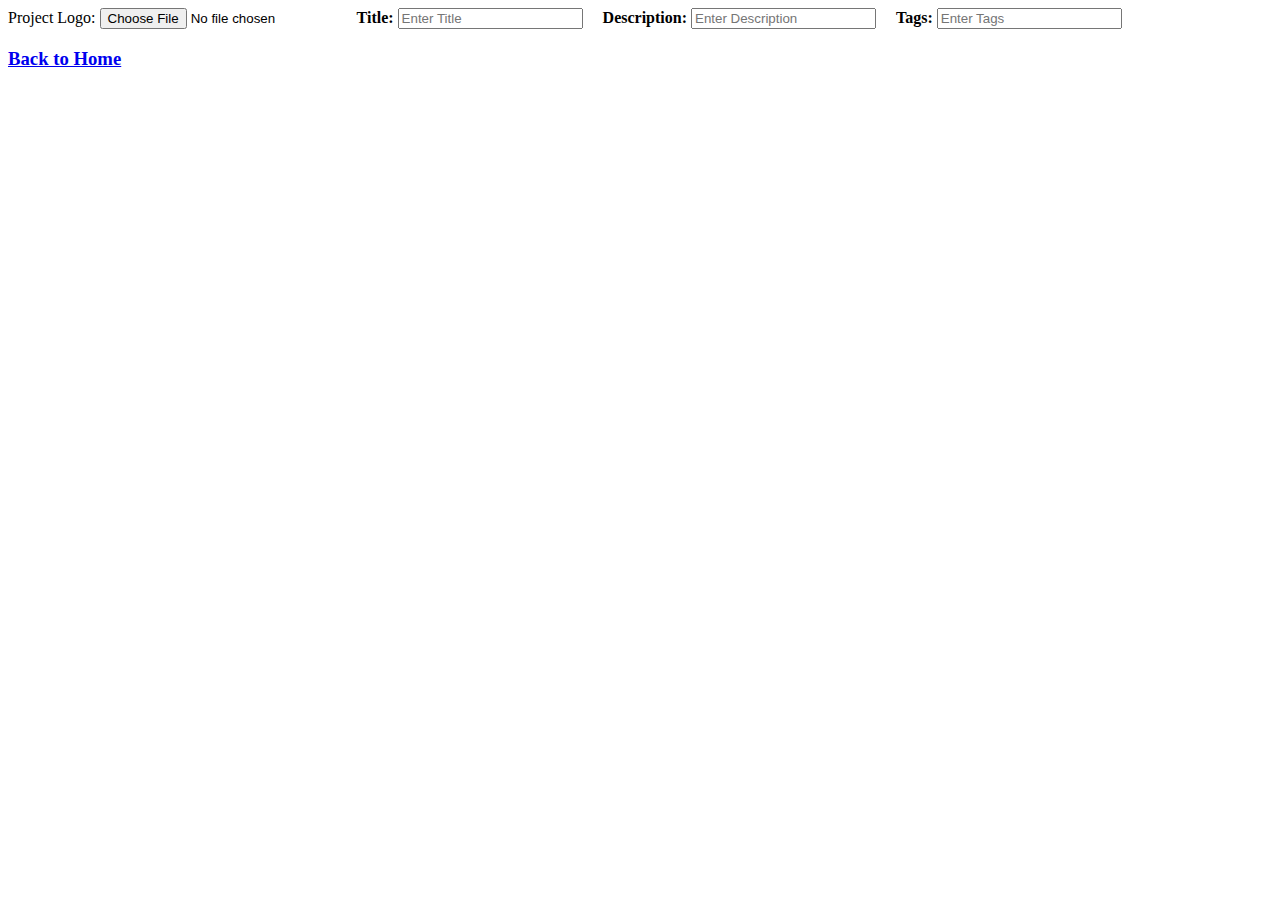
<file: create.html>
<!DOCTYPE html>
<html lang="en">
  <head>
    <meta charset="UTF-8" />
    <meta http-equiv="X-UA-Compatible" content="IE=edge" />
    <meta name="viewport" content="width=device-width, initial-scale=1.0" />
    <title>Add New Project</title>
  </head>
  <body>
    <form action="#">
      <label for="pjt_logo">Project Logo:</label>
      <input type="file" name="pjt_logo" id="pjt_logo" required />
      <label for="title"><b>Title:</b></label>
      <input
        type="text"
        placeholder="Enter Title"
        name="title"
        id="title"
        required
      />&ensp;&ensp;
      <label for="des"><b>Description:</b></label>
      <input
        type="text"
        placeholder="Enter Description"
        name="des"
        id="des"
        required
      />&ensp;&ensp;
      <label for="tags"><b>Tags:</b></label>
      <input
        type="text"
        placeholder="Enter Tags"
        name="tags"
        id="tags"
        required
      />&ensp;&ensp;
      <div>
        <a href="index.html"><h3>Back to Home</h3></a>
      </div>
    </form>
  </body>
</html>
</file>
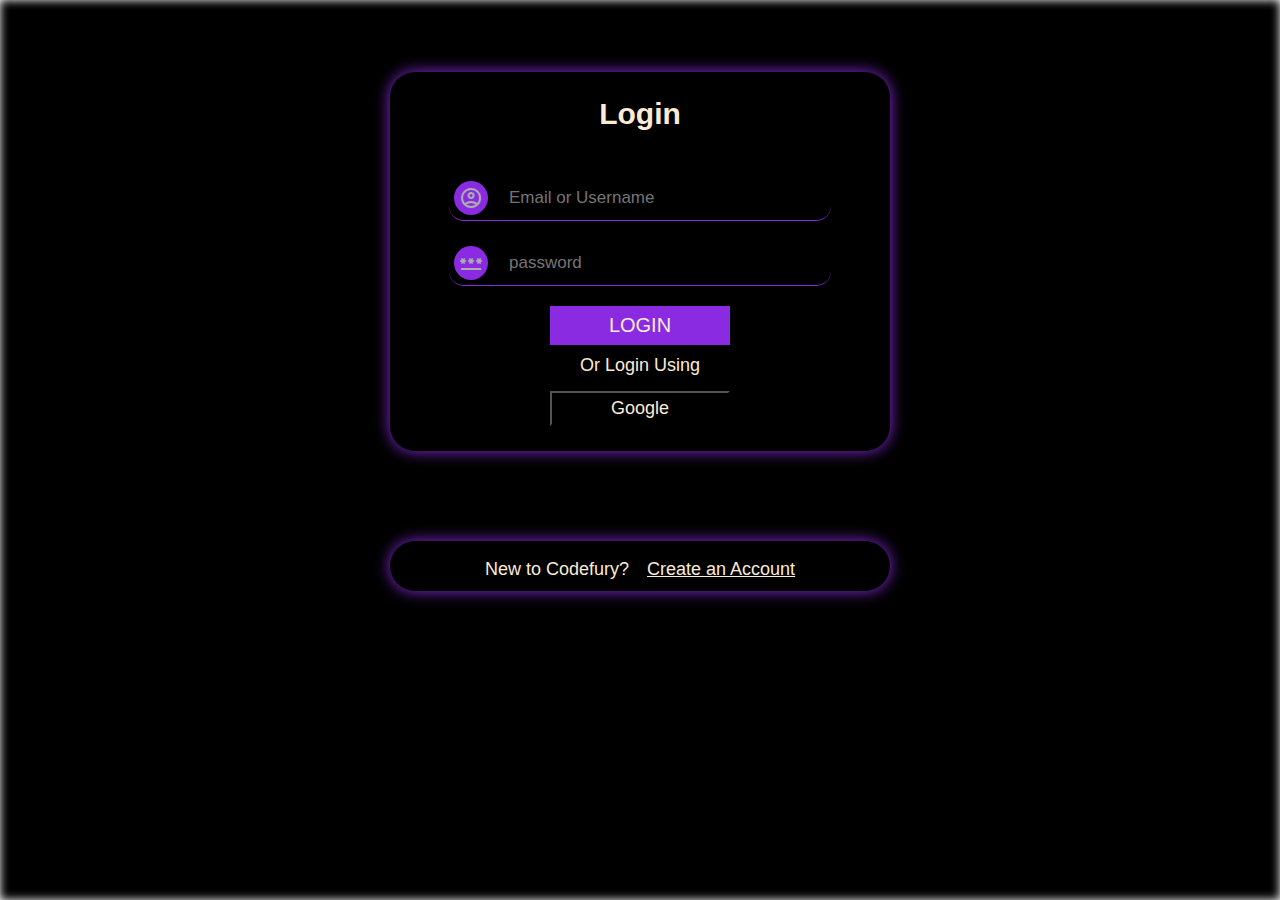
<file: login.html>
<!DOCTYPE html>
<html>

<head>
    <title>Login page</title>

    <link rel="stylesheet"
        href="https://fonts.googleapis.com/css2?family=Material+Symbols+Outlined:opsz,wght,FILL,GRAD@20..48,100..700,0..1,-50..200" />

    <!--Style-->
    <style>
        body {
            padding: 0;
            margin: auto;
            font-family: Arial, Helvetica, sans-serif;
            color: antiquewhite;
        }

        .background {
            background: url('') black;
            background-repeat: no-repeat;
            background-size: cover;
            background-blend-mode: darken;
            position: absolute;
            top: 0;
            bottom: 0;
            left: 0;
            right: 0;
            z-index: -1;
            filter: blur(5px);
            min-width: 800px;
        }

        .container {
            display: flex;
            flex-direction: column;
            align-items: center;
            text-align: center;
            width: 500px;
            margin: 8vh auto;
            background: transparent;
            box-shadow: 0 0 15px rgb(138, 43, 226);
            border-radius: 25px;
        }
        .container2 {
            display: flex;
            align-items: center;
            flex-direction: column;
            align-items: center;
            text-align: center;
            width: 500px;
            height: 50px;
            margin: 10vh auto;
            background: transparent;
            box-shadow: 0 0 15px rgb(138, 43, 226);;
            border-radius: 25px;
            margin-bottom: 200px;
            line-height:0.5cm
        }

        h2 {
            font-size: 30px;
        }

        form {
            padding: 10px;
            display: flex;
            flex-direction: column;
            width: 85%;
        }

        .form-item {
            display: flex;
            width: 90%;
            background: transparent;
            margin: 10px auto;
            border-radius: 15px;
            align-items: center;
            border-bottom: 1px solid rgb(138, 43, 226);
        }

        .form-item:hover {
            border: 1px solid rgb(138, 43, 226);;
        }

        input {
            background: transparent;
            width: 80%;
            height: 30px;
            outline: none;
            border: none;
            margin: auto;
            color: antiquewhite;
            font-size: 17px;
        }

        span {
            user-select: none;
            margin: 5px;
            color: rgba(172, 172, 172);
            background: rgb(138, 43, 226);
            padding: 5px;
            border-radius: 18px;
        }

        button[type=submit] {
            width: 180px;
            font-size: 20px;
            margin: 10px auto;
            padding: 8px;
            background: rgb(138, 43, 226);
            border: none;
            color: antiquewhite;
        }

        button[type=submit]:hover {
            background: rgb(158, 91, 220);
        }

        p:first-of-type {
            font-size: 18px;
            margin: 0;
        }

        .options {
            display: flex;
            margin: 10px auto;
            justify-content: center;
            flex-wrap: wrap;
        }

        button {
            font-size: 18px;
            padding: 5px 16px;
            margin: 5px 15px;
            width: 180px;
            background: transparent;
            color: antiquewhite;
            cursor: pointer;
        }

        .google:hover {
            /* background:  rgb(138, 43, 226);  */
            box-shadow: 0 0 2px  rgb(138, 43, 226);;
        }

        p {
            font-size: 18px;
            margin: 5px;
        }

        a {
            color: antiquewhite;
        }

        a:hover {
            color: rgb(138, 43, 226);
        }

        @media screen and (max-width:550px) {
            .container {
                width: 90%;
            }
        }
    </style>
</head>

<body>
    <!--background-->
    <div class="background"></div>

    <!--form-->
    <div class="container">
        <h2>Login</h2>
        <form action="">
            <div class="form-item">
                <span class="material-symbols-outlined">
                    account_circle
                </span>
                <input type="text" name="user" id="user" placeholder="Email or Username">
            </div>
            <div class="form-item">
                <span class="material-symbols-outlined">
                    password
                </span>
                <input type="password" name="pass" id="pass" placeholder="password">
            </div>
            <button type="submit">LOGIN</button>
            <p>Or Login Using</p>
            <div class="options">
                <button class="google">Google</button>
            </div>
        </div>       
        </form>
        <div class="container2">
            <p><br>New to Codefury?&emsp;<a href="#">Create an Account</a></p>
        </div>
</body>

</html>
</file>
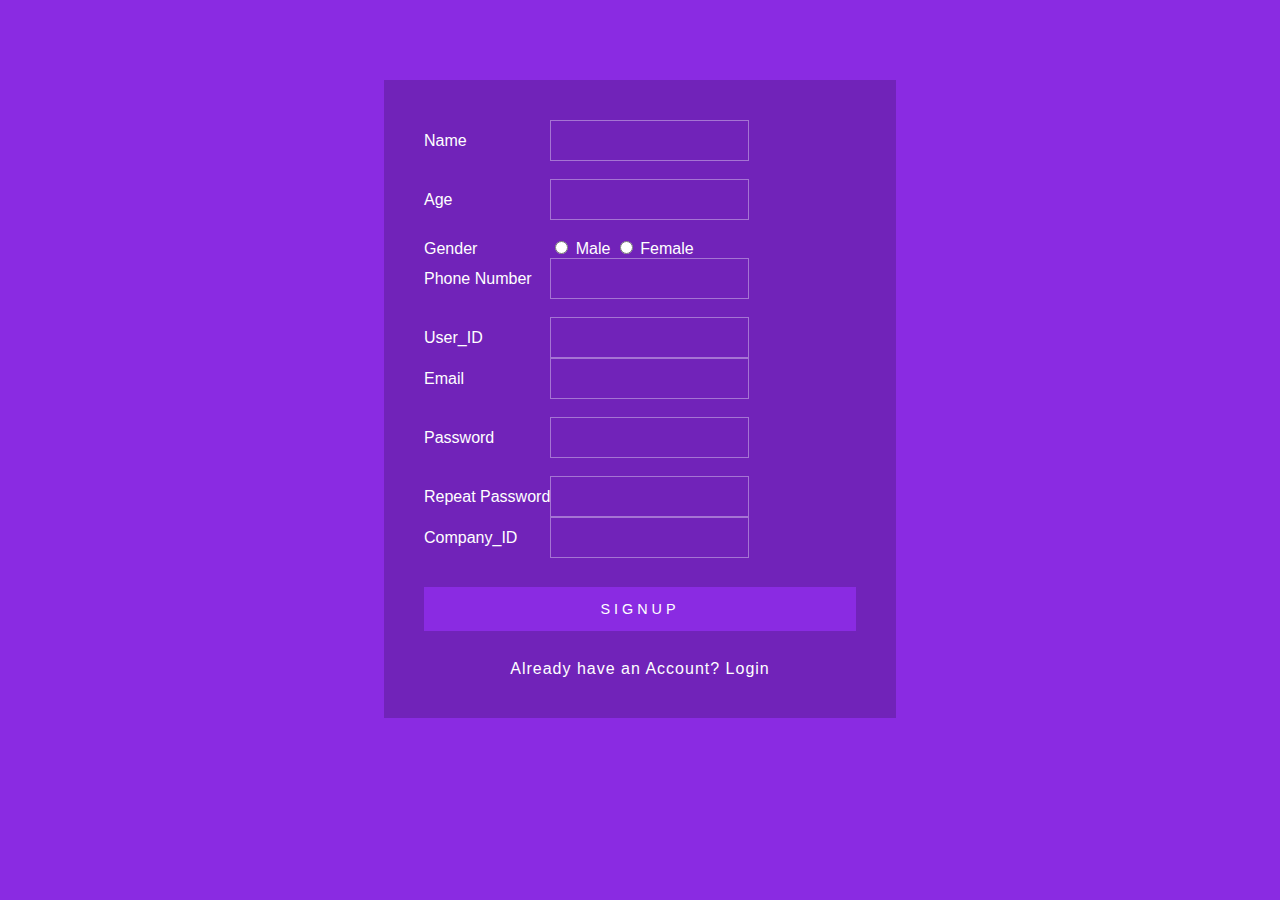
<file: register.html>
<html>
<head>
<title>SignUp Form</title>
<meta name="viewport" content="width=device-width, initial-scale=1">
<meta http-equiv="Content-Type" content="text/html; charset=utf-8" />
<script type="application/x-javascript"> addEventListener("load", function() { setTimeout(hideURLbar, 0); }, false); function hideURLbar(){ window.scrollTo(0,1); } </script>
<link href="registerstyle.css" rel="stylesheet" type="text/css" media="all" />
</head>
<body>
	<div class="main-w3layouts wrapper">
		<div class="main-agileinfo">
			<div class="agileits-top">
				<form action="#" method="post">
          <table>
            <tr>
            <td class="text"><label for="name"><b>Name</b></label></td>
            <td><input type="text" name="name" id="name" required>&ensp;&ensp;</td>
            </tr>
            <tr>
            <td class="text"><label for="age"><b>Age</b></label></td>
            <td><input type="text"name="age" id="age" required>&ensp;&ensp;</td>
            </tr>
            <tr>
              <td class="text"><label for="gen"><b>Gender</b>&emsp;&emsp;</label></td>
              <td><input type="radio" id="Male" name="gender" value="Male">
               <label for="male">Male</label>
               <input type="radio" id="Female" name="gender" value="Female">
               <label for="female">Female</label></td>
           </tr>
            <tr>
            <td class="text"><label for="phone"><b>Phone Number</b></label></td>
            <td><input type="text"name="phone" id="phone" required>&ensp;&ensp;</td>
            </tr>
            <tr>
              <td class="text"><label for="phone-id"><b>User_ID</b></label></td>
              <td><input type="text" maxlength="20"></td>
            </tr>
            <tr>
            <td class="text email"><label for="email"><b>Email</b></label></td>
            <td><input type="text" name="email" id="email" required>&ensp;&ensp;</td>
            </tr>
            <tr>
            <td class="text"><label for="psw"><b>Password</b></label></td>
            <td><input type="password" name="psw" id="psw" required>&ensp;&ensp;</td>
            </tr>
            <tr>
            <td class="w3lpass"><label for="psw-repeat"><b>Repeat Password</b></label></td>
            <td><input type="password" name="psw-repeat" id="psw-repeat" required></td>
            </tr>
            <tr>
              <td class="text"><label for="com-id"><b>Company_ID</b></label></td>
              <td><input type="text" maxlength="20"></td>
            </tr>
          </table>
					<div class="wthree-text">
						<div class="clear"> </div>
					</div>
					<input type="submit" value="SIGNUP">
				</form>
				<p>Already have an Account? <a href="#">Login</a></p>
			</div>
</body>
</html>
</file>
<file: registerstyle.css>
html, body, div, span, applet, object, iframe, h1, h2, h3, h4, h5, h6, p, blockquote, pre, a, abbr, acronym, address, big, cite, code, del, dfn, em, img, ins, kbd, q, s, samp, small, strike, strong, sub, sup, tt, var, b, u, i, dl, dt, dd, ol, nav ul, nav li, fieldset, form, label, legend, table, caption, tbody, tfoot, thead, tr, th, td, article, aside, canvas, details, embed, figure, figcaption, footer, header, hgroup, menu, nav, output, ruby, section, summary, time, mark, audio, video {
    margin: 0;
    padding: 0;
    border: 0;
    font-size: 100%;
    font: inherit;
    vertical-align: baseline;
    font-family: Arial, Helvetica, sans-serif;
  }
  .text{
    padding-right: 10px;
  }
  label{
    color:white;
  }
  article, aside, details, figcaption, figure, footer, header, hgroup, menu, nav, section {
    display: block;
  }
  
  ol, ul {
    list-style: none;
    margin: 0px;
    padding: 0px;
  }
  
  blockquote, q {
    quotes: none;
  }
  
  blockquote:before, blockquote:after, q:before, q:after {
    content: '';
    content: none;
  }
  
  table {
    border-collapse: collapse;
    border-spacing: 10;
    border-radius: 10;
  }
  
  /*-- start editing from here --*/
  a {
    text-decoration: none;
  }
  
  .txt-rt {
    text-align: right;
  }
  
  /* text align right */
  .txt-lt {
    text-align: left;
  }
  
  /* text align left */
  .txt-center {
    text-align: center;
  }
  
  /* text align center */
  .float-rt {
    float: right;
  }
  
  /* float right */
  .float-lt {
    float: left;
  }
  
  /* float left */
  .clear {
    clear: both;
  }
  
  /* clear float */
  .pos-relative {
    position: relative;
  }
  
  /* Position Relative */
  .pos-absolute {
    position: absolute;
  }
  
  /* Position Absolute */
  .vertical-base {
    vertical-align: baseline;
  }
  
  /* vertical align baseline */
  .vertical-top {
    vertical-align: top;
  }
  
  /* vertical align top */
  nav.vertical ul li {
    display: block;
  }
  
  /* vertical menu */
  nav.horizontal ul li {
    display: inline-block;
  }
  
  /* horizontal menu */
  img {
    max-width: 100%;
  }
  
  /*-- end reset --*/
  body {
    background: rgb(138, 43, 226);
    /* fallback for old browsers */
    background: -webkit-linear-gradient(to top, rgb(138, 43, 226), rgb(138, 43, 226));
    background: -moz-linear-gradient(to top, rgb(138, 43, 226),rgb(138, 43, 226));
    background: -o-linear-gradient(to top, rgb(138, 43, 226), rgb(138, 43, 226));
    background: linear-gradient(to top, rgb(138, 43, 226), rgb(138, 43, 226));
    background-size: cover;
    background-attachment: fixed;
    font-family: 'Roboto', sans-serif;
  }
  
  h1 {
    font-size: 3em;
    text-align: center;
    color: #fff;
    font-weight: 100;
    text-transform: capitalize;
    letter-spacing: 4px;
    font-family: 'Roboto', sans-serif;
  }
  
  /*-- main --*/
  .main-w3layouts {
    padding: 3em 0 1em;
  }
  
  .main-agileinfo {
    width: 35%;
    margin: 3em auto;
    background: rgba(0, 0, 0, 0.18);
    background-size: cover;
  }
  
  .agileits-top {
    padding: 3em;
  }
  
  input[type="text"], input[type="email"], input[type="password"] {
    font-size: 0.9em;
    color: #fff;
    font-weight: 100;
    width: 94.5%;
    display: block;
    border: none;
    padding: 0.8em;
    border: solid 1px rgba(255, 255, 255, 0.37);
    background: -webkit-linear-gradient(top, rgba(255, 255, 255, 0) 96%, #fff 4%);
    background: linear-gradient(to bottom, rgba(255, 255, 255, 0) 96%, #fff 4%);
    background-position: -800px 0;
    background-size: 100%;
    background-repeat: no-repeat;
    color: #fff;
    font-family: 'Roboto', sans-serif;
  }
  
  input.email, input.text.w3lpass {
    margin: 2em 0;
  }
  
  .text:focus, .text:valid {
    box-shadow: none;
    outline: none;
    background-position: 0 0;
  }
  
  .text:focus::-webkit-input-placeholder, .text:valid::-webkit-input-placeholder {
    color: rgba(255, 255, 255, 0.7);
    font-size: .9em;
    -webkit-transform: translateY(-30px);
    -moz-transform: translateY(-30px);
    -o-transform: translateY(-30px);
    -ms-transform: translateY(-30px);
    transform: translateY(-30px);
    visibility: visible !important;
  }
  
  ::-webkit-input-placeholder {
    color: #fff;
    font-weight: 100;
  }
  
  :-moz-placeholder {
    /* Firefox 18- */
    color: #fff;
  }
  
  ::-moz-placeholder {
    /* Firefox 19+ */
    color: #fff;
  }
  
  :-ms-input-placeholder {
    color: #fff;
  }
  
  input[type="submit"] {
    font-size: .9em;
    color: #fff;
    background: rgb(138, 43, 226);
    outline: none;
    border: 1px solid rgb(138, 43, 226);
    cursor: pointer;
    padding: 0.9em;
    -webkit-appearance: none;
    width: 100%;
    margin: 2em 0;
    letter-spacing: 4px;
  }
  
  input[type="submit"]:hover {
    background: #8DC26F;
  }
  
  .agileits-top p {
    font-size: 1em;
    color: #fff;
    text-align: center;
    letter-spacing: 1px;
    font-weight: 300;
  }
  
  .agileits-top p a {
    color: #fff;
    font-weight: 400;
  }
  
  .agileits-top p a:hover {
    color: #76b852;
  }
  
  /*-- //main --*/
  /*-- checkbox --*/
  .wthree-text label {
    font-size: 0.9em;
    color: #fff;
    font-weight: 200;
    cursor: pointer;
    position: relative;
  }
  
  input.checkbox {
    background: rgb(138, 43, 226);
    cursor: pointer;
    width: 1.2em;
    height: 1.2em;
  }
  
  input.checkbox:before {
    content: "";
    position: absolute;
    width: 1.2em;
    height: 1.2em;
    background: inherit;
    cursor: pointer;
  }
  
  input.checkbox:after {
    content: "";
    position: absolute;
    top: 0px;
    left: 0;
    z-index: 1;
    width: 1.2em;
    height: 1.2em;
    border: 1px solid #fff;
  }
  
  input.checkbox:checked:after {
    -webkit-transform: rotate(-45deg);
    -moz-transform: rotate(-45deg);
    -o-transform: rotate(-45deg);
    -ms-transform: rotate(-45deg);
    transform: rotate(-45deg);
    height: .5rem;
    border-color: #fff;
    border-top-color: transparent;
    border-right-color: transparent;
  }
  
  
  @keyframes rippling {
    50% {
      border-left-color: #fff;
    }
  
    100% {
      border-bottom-color: #fff;
      border-left-color: #fff;
    }
  }
  
  /*-- //checkbox --*/
  /*-- copyright --*/
  .colorlibcopy-agile {
    margin: 2em 0 1em;
    text-align: center;
  }
  
  .colorlibcopy-agile p {
    font-size: .9em;
    color: #fff;
    line-height: 1.8em;
    letter-spacing: 1px;
    font-weight: 100;
  }

  
  .colorlibcopy-agile p a:hover {
    color: #000;
  }
  
  /*-- //copyright --*/
  .wrapper {
    position: relative;
    overflow: hidden;
  }
  
  .colorlib-bubbles {
    position: absolute;
    top: 0;
    left: 0;
    width: 100%;
    height: 100%;
    z-index: -1;
  }
  
  
  .colorlib-bubbles li:nth-child(1) {
    left: 10%;
  }

  
  .colorlib-bubbles li:nth-child(5) {
    left: 70%;
  }
  

  
  .colorlib-bubbles li:nth-child(10) {
    left: 90%;
    width: 160px;
    height: 160px;
  }
  
  @-webkit-keyframes square {
    0% {
      -webkit-transform: translateY(0);
      -moz-transform: translateY(0);
      -o-transform: translateY(0);
      -ms-transform: translateY(0);
      transform: translateY(0);
    }
  
    100% {
      -webkit-transform: translateY(-700px) rotate(600deg);
      -moz-transform: translateY(-700px) rotate(600deg);
      -o-transform: translateY(-700px) rotate(600deg);
      -ms-transform: translateY(-700px) rotate(600deg);
      transform: translateY(-700px) rotate(600deg);
    }
  }
  
  @keyframes square {
    0% {
      -webkit-transform: translateY(0);
      -moz-transform: translateY(0);
      -o-transform: translateY(0);
      -ms-transform: translateY(0);
      transform: translateY(0);
    }
  
    100% {
      -webkit-transform: translateY(-700px) rotate(600deg);
      -moz-transform: translateY(-700px) rotate(600deg);
      -o-transform: translateY(-700px) rotate(600deg);
      -ms-transform: translateY(-700px) rotate(600deg);
      transform: translateY(-700px) rotate(600deg);
    }
  }
  
  /*-- responsive-design --*/
  @media(max-width:1440px) {
    input[type="text"], input[type="email"], input[type="password"] {
      width: 94%;
    }
  }
  
  @media(max-width:1366px) {
    h1 {
      font-size: 2.6em;
    }
  
    .agileits-top {
      padding: 2.5em;
    }
  
    .main-agileinfo {
      margin: 2em auto;
    }
  
    .main-agileinfo {
      width: 36%;
    }
  }
  
  @media(max-width:1280px) {
    .main-agileinfo {
      width: 40%;
    }
  }
  
  @media(max-width:1080px) {
    .main-agileinfo {
      width: 46%;
    }
  }
  
  @media(max-width:1024px) {
    .main-agileinfo {
      width: 49%;
    }
  }
  
  @media(max-width:991px) {
    h1 {
      font-size: 2.4em;
    }
  
    .main-w3layouts {
      padding: 2em 0 1em;
    }
  }
  
  @media(max-width:900px) {
    .main-agileinfo {
      width: 58%;
    }
  
    input[type="text"], input[type="email"], input[type="password"] {
      width: 93%;
    }
  }
  
  @media(max-width:800px) {
    h1 {
      font-size: 2.2em;
    }
  }
  
  @media(max-width:736px) {
    .main-agileinfo {
      width: 62%;
    }
  }
  
  @media(max-width:667px) {
    .main-agileinfo {
      width: 67%;
    }
  }
  
  @media(max-width:600px) {
    .agileits-top {
      padding: 2.2em;
    }
  
    input.email, input.text.w3lpass {
      margin: 1.5em 0;
    }
  
    input[type="submit"] {
      margin: 2em 0;
    }
  
    h1 {
      font-size: 2em;
      letter-spacing: 3px;
    }
  }
  
  @media(max-width:568px) {
    .main-agileinfo {
      width: 75%;
    }
  
    .colorlibcopy-agile p {
      padding: 0 2em;
    }
  }
  
  @media(max-width:480px) {
    h1 {
      font-size: 1.8em;
      letter-spacing: 3px;
    }
  
    .agileits-top {
      padding: 1.8em;
    }
  
    input[type="text"], input[type="email"], input[type="password"] {
      width: 91%;
    }
  
    .agileits-top p {
      font-size: 0.9em;
    }
  }
  
  @media(max-width:414px) {
    h1 {
      font-size: 1.8em;
      letter-spacing: 2px;
    }
  
    .main-agileinfo {
      width: 85%;
      margin: 1.5em auto;
    }
  
    .text:focus, .text:valid {
      background-position: 0 0px;
    }
  
    .wthree-text ul li, .wthree-text ul li:nth-child(2) {
      display: block;
      float: none;
    }
  
    .wthree-text ul li:nth-child(2) {
      margin-top: 1.5em;
    }
  
    input[type="submit"] {
      margin: 2em 0 1.5em;
      letter-spacing: 3px;
    }
  
    input[type="submit"] {
      margin: 2em 0 1.5em;
    }
  
    .colorlibcopy-agile {
      margin: 1em 0 1em;
    }
  }
  
  @media(max-width:384px) {
    .main-agileinfo {
      width: 88%;
    }
  
    .colorlibcopy-agile p {
      padding: 0 1em;
    }
  }
  
  @media(max-width:375px) {
    .agileits-top p {
      letter-spacing: 0px;
    }
  }
  
  @media(max-width:320px) {
    .main-w3layouts {
      padding: 1.5em 0 0;
    }
  
    .agileits-top {
      padding: 1.2em;
    }
  
    .colorlibcopy-agile {
      margin: 0 0 1em;
    }
  
    input[type="text"], input[type="email"], input[type="password"] {
      width: 89.5%;
      font-size: 0.85em;
    }
  
    h1 {
      font-size: 1.7em;
      letter-spacing: 0px;
    }
  
    .main-agileinfo {
      width: 92%;
      margin: 1em auto;
    }
  
    .text:focus, .text:valid {
      background-position: 0 0px;
    }
  
    input[type="submit"] {
      margin: 1.5em 0;
      padding: 0.8em;
      font-size: .85em;
    }
  
    .colorlibcopy-agile p {
      font-size: .85em;
    }
  
    .wthree-text label {
      font-size: 0.85em;
    }
  
    .main-w3layouts {
      padding: 1em 0 0;
    }
  }
</file>
